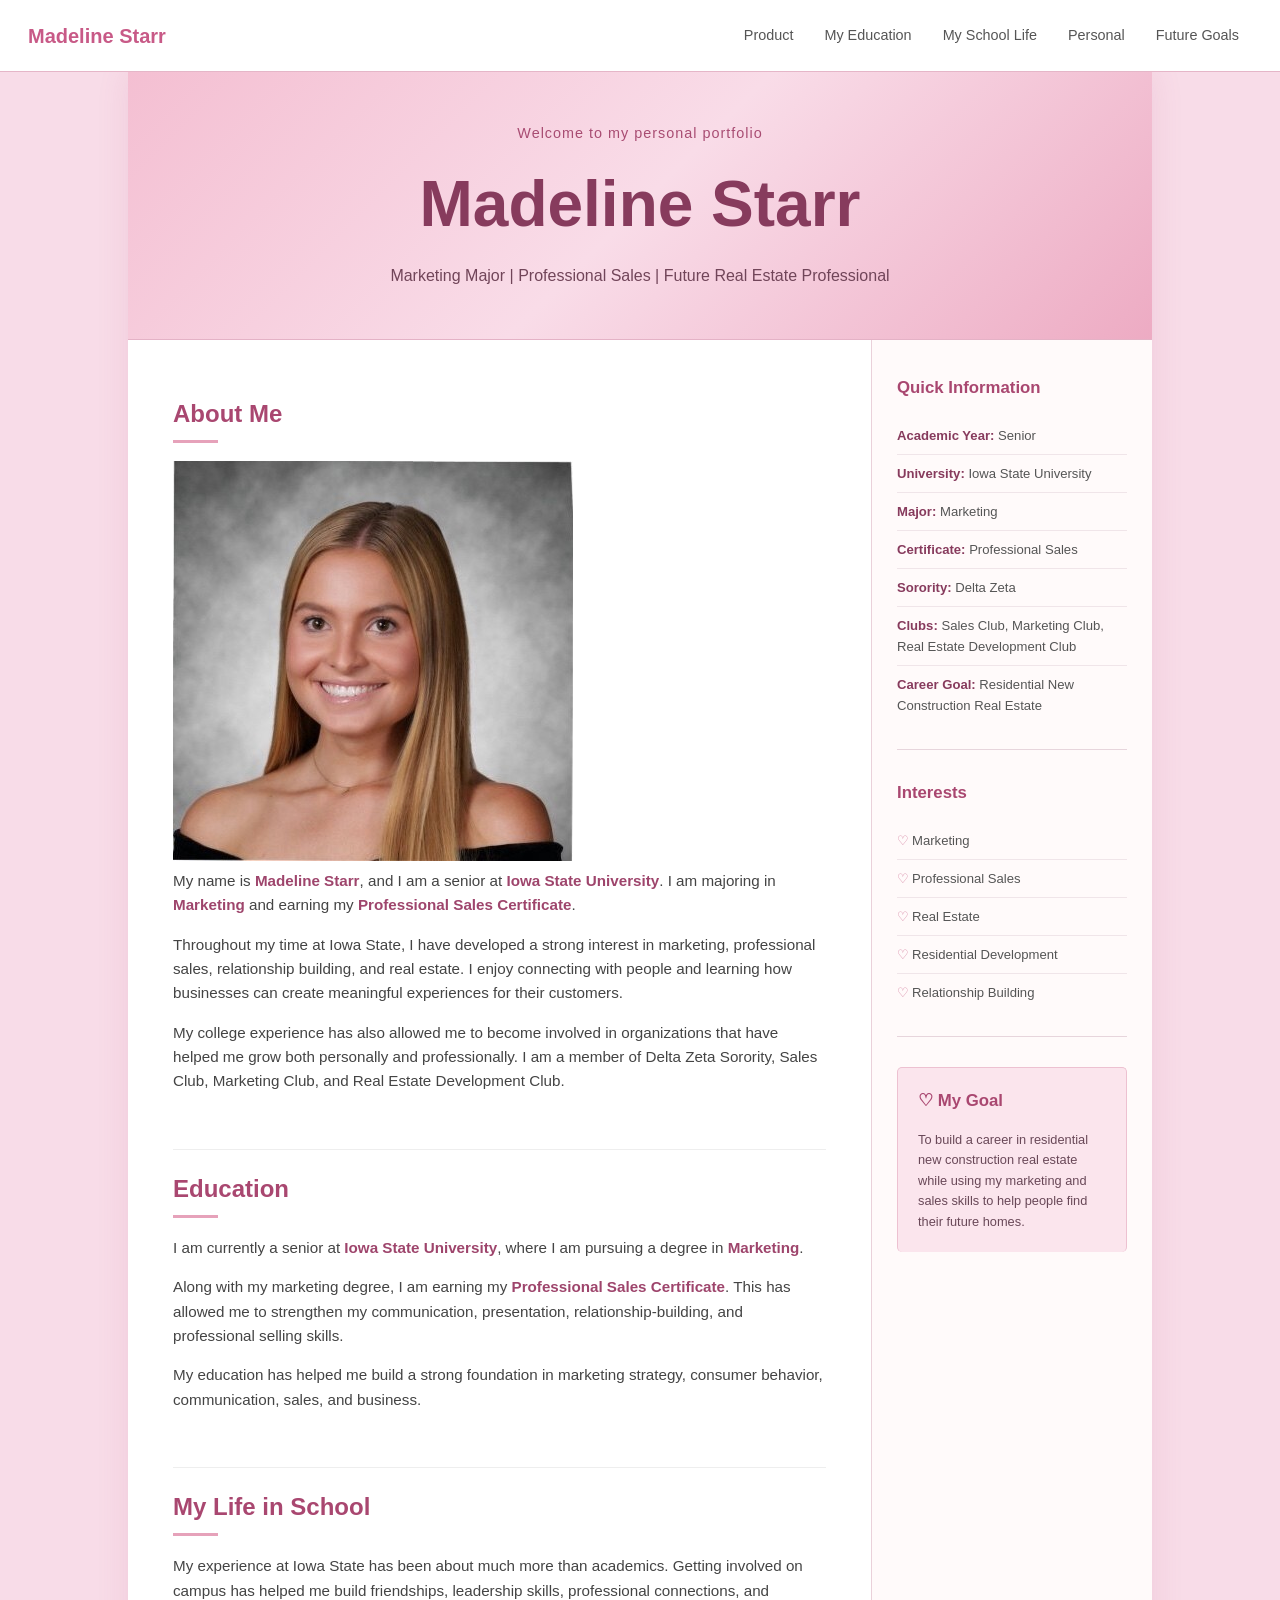
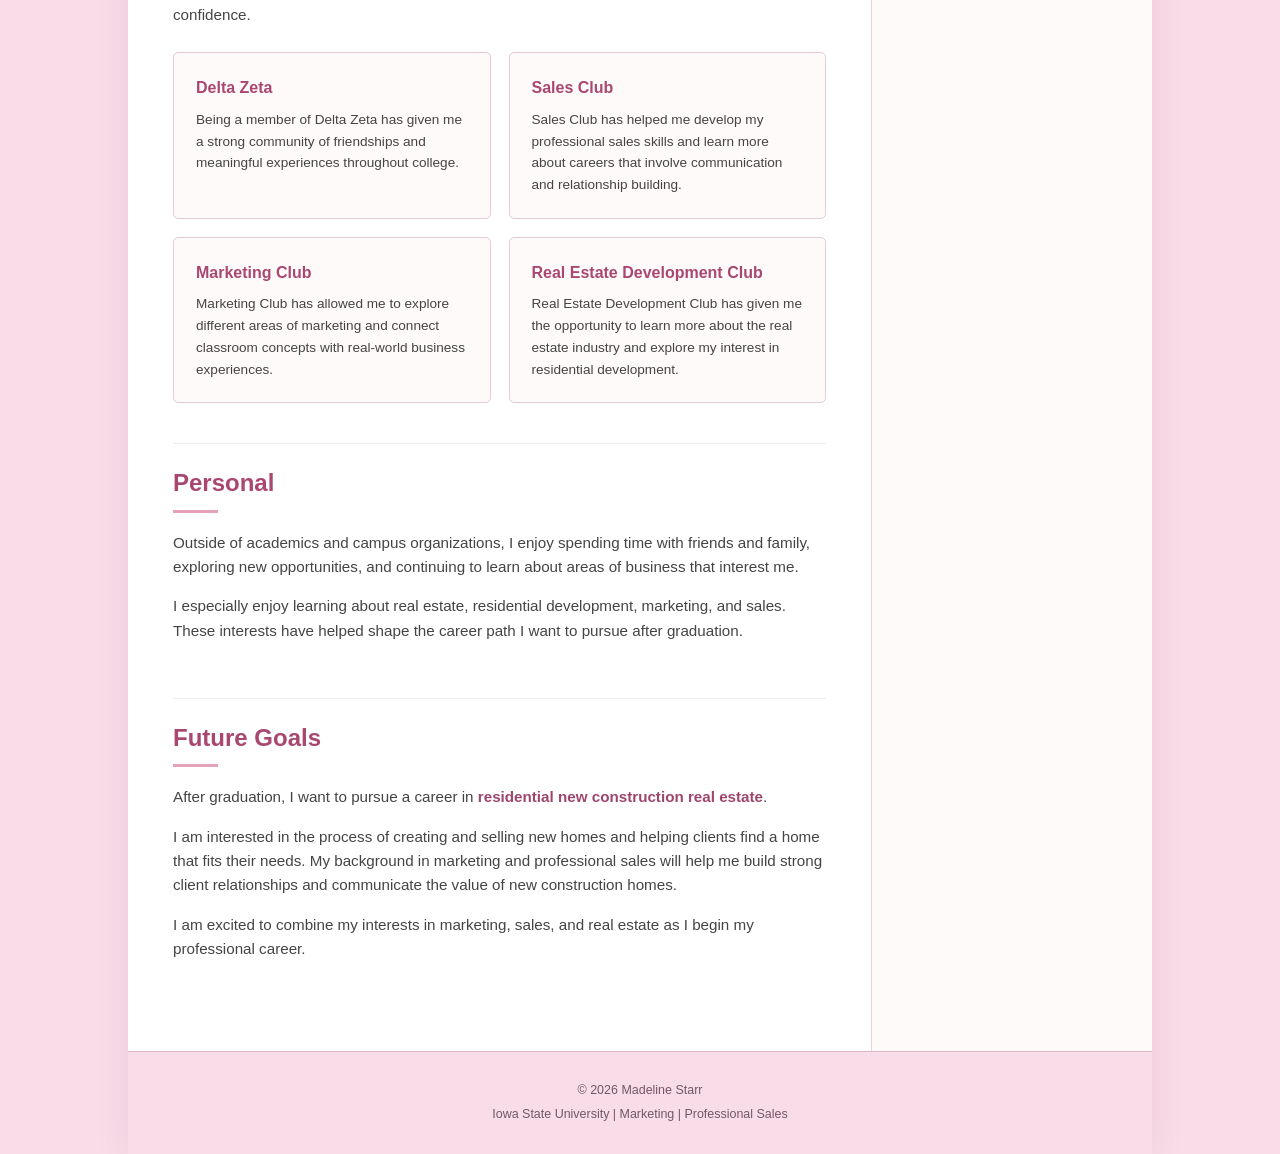
<file: index.html>
<!DOCTYPE html>
<html lang="en">

<head>
    <meta charset="UTF-8">

    <meta
        name="viewport"
        content="width=device-width, initial-scale=1.0"
    >

    <title>Madeline Starr | Marketing & Real Estate</title>

    <link rel="stylesheet" href="style.css">

</head>


<body>

    <!-- =========================================
         SITE NAVIGATION
         Created automatically by nav.js
    ========================================== -->

    <div id="site-navigation"></div>



    <!-- =========================================
         MAIN WEBSITE
    ========================================== -->

    <div class="page-wrapper">


        <!-- =====================================
             HERO / PORTFOLIO BANNER
        ====================================== -->

        <section class="hero">

            <div class="hero-content">

                <p class="hero-small-text">
                    Welcome to my personal portfolio
                </p>

                <h1>
                    Madeline Starr
                </h1>

                <p class="hero-subtitle">
                    Marketing Major | Professional Sales |
                    Future Real Estate Professional
                </p>

            </div>

        </section>



        <!-- =====================================
             MAIN CONTENT LAYOUT
        ====================================== -->

        <div class="content-layout">


            <!-- =================================
                 MAIN CONTENT
            ================================== -->

            <main class="main-content">


                <!-- ABOUT ME -->

                <section
                    id="about"
                    class="content-section"
                >

                    <h2>About Me</h2>

                    <img
                        src="composite.jpeg"
                        alt="Madeline Starr composite photo"
                        class="about-image"
                    >

                    <p>
                        My name is <strong>Madeline Starr</strong>,
                        and I am a senior at
                        <strong>Iowa State University</strong>.
                        I am majoring in <strong>Marketing</strong>
                        and earning my
                        <strong>Professional Sales Certificate</strong>.
                    </p>

                    <p>
                        Throughout my time at Iowa State, I have developed
                        a strong interest in marketing, professional sales,
                        relationship building, and real estate. I enjoy
                        connecting with people and learning how businesses
                        can create meaningful experiences for their
                        customers.
                    </p>

                    <p>
                        My college experience has also allowed me to become
                        involved in organizations that have helped me grow
                        both personally and professionally. I am a member
                        of Delta Zeta Sorority, Sales Club, Marketing Club,
                        and Real Estate Development Club.
                    </p>

                </section>



                <!-- EDUCATION -->

                <section
                    id="education"
                    class="content-section"
                >

                    <h2>Education</h2>

                    <p>
                        I am currently a senior at
                        <strong>Iowa State University</strong>,
                        where I am pursuing a degree in
                        <strong>Marketing</strong>.
                    </p>

                    <p>
                        Along with my marketing degree, I am earning my
                        <strong>Professional Sales Certificate</strong>.
                        This has allowed me to strengthen my communication,
                        presentation, relationship-building, and
                        professional selling skills.
                    </p>

                    <p>
                        My education has helped me build a strong foundation
                        in marketing strategy, consumer behavior,
                        communication, sales, and business.
                    </p>

                </section>



                <!-- SCHOOL LIFE -->

                <section
                    id="school-life"
                    class="content-section"
                >

                    <h2>My Life in School</h2>

                    <p>
                        My experience at Iowa State has been about much more
                        than academics. Getting involved on campus has
                        helped me build friendships, leadership skills,
                        professional connections, and confidence.
                    </p>


                    <div class="school-grid">


                        <div class="school-card">

                            <h3>Delta Zeta</h3>

                            <p>
                                Being a member of Delta Zeta has given me
                                a strong community of friendships and
                                meaningful experiences throughout college.
                            </p>

                        </div>


                        <div class="school-card">

                            <h3>Sales Club</h3>

                            <p>
                                Sales Club has helped me develop my
                                professional sales skills and learn more
                                about careers that involve communication
                                and relationship building.
                            </p>

                        </div>


                        <div class="school-card">

                            <h3>Marketing Club</h3>

                            <p>
                                Marketing Club has allowed me to explore
                                different areas of marketing and connect
                                classroom concepts with real-world
                                business experiences.
                            </p>

                        </div>


                        <div class="school-card">

                            <h3>Real Estate Development Club</h3>

                            <p>
                                Real Estate Development Club has given me
                                the opportunity to learn more about the
                                real estate industry and explore my
                                interest in residential development.
                            </p>

                        </div>


                    </div>

                </section>



                <!-- PERSONAL -->

                <section
                    id="personal"
                    class="content-section"
                >

                    <h2>Personal</h2>

                    <p>
                        Outside of academics and campus organizations,
                        I enjoy spending time with friends and family,
                        exploring new opportunities, and continuing to
                        learn about areas of business that interest me.
                    </p>

                    <p>
                        I especially enjoy learning about real estate,
                        residential development, marketing, and sales.
                        These interests have helped shape the career path
                        I want to pursue after graduation.
                    </p>

                </section>



                <!-- FUTURE -->

                <section
                    id="future"
                    class="content-section"
                >

                    <h2>Future Goals</h2>

                    <p>
                        After graduation, I want to pursue a career in
                        <strong>residential new construction real estate</strong>.
                    </p>

                    <p>
                        I am interested in the process of creating and
                        selling new homes and helping clients find a home
                        that fits their needs. My background in marketing
                        and professional sales will help me build strong
                        client relationships and communicate the value of
                        new construction homes.
                    </p>

                    <p>
                        I am excited to combine my interests in marketing,
                        sales, and real estate as I begin my professional
                        career.
                    </p>

                </section>

            </main>



            <!-- =================================
                 RIGHT SIDEBAR
            ================================== -->

            <aside class="sidebar">

                <div class="sidebar-box">

                    <h2>
                        Quick Information
                    </h2>


                    <ul>

                        <li>
                            <strong>Academic Year:</strong>
                            Senior
                        </li>

                        <li>
                            <strong>University:</strong>
                            Iowa State University
                        </li>

                        <li>
                            <strong>Major:</strong>
                            Marketing
                        </li>

                        <li>
                            <strong>Certificate:</strong>
                            Professional Sales
                        </li>

                        <li>
                            <strong>Sorority:</strong>
                            Delta Zeta
                        </li>

                        <li>
                            <strong>Clubs:</strong>
                            Sales Club, Marketing Club,
                            Real Estate Development Club
                        </li>

                        <li>
                            <strong>Career Goal:</strong>
                            Residential New Construction Real Estate
                        </li>

                    </ul>

                </div>



                <div class="sidebar-box">

                    <h2>
                        Interests
                    </h2>

                    <ul class="interest-list">

                        <li>Marketing</li>

                        <li>Professional Sales</li>

                        <li>Real Estate</li>

                        <li>Residential Development</li>

                        <li>Relationship Building</li>

                    </ul>

                </div>



                <div class="sidebar-box pink-box">

                    <h2>
                        ♡ My Goal
                    </h2>

                    <p>
                        To build a career in residential new construction
                        real estate while using my marketing and sales
                        skills to help people find their future homes.
                    </p>

                </div>

            </aside>


        </div>



        <!-- =====================================
             FOOTER
        ====================================== -->

        <footer>

            <p>
                © 2026 Madeline Starr
            </p>

            <p>
                Iowa State University |
                Marketing |
                Professional Sales
            </p>

        </footer>


    </div>



    <!-- =========================================
         SHARED NAVIGATION JAVASCRIPT
    ========================================== -->

    <script src="nav.js"></script>

</body>

</html>
</file>
<file: style.css>
/* =====================================================
   MADELINE STARR PORTFOLIO
   ===================================================== */


/* =====================================================
   RESET
===================================================== */

* {
    box-sizing: border-box;
    margin: 0;
    padding: 0;
}


html {
    scroll-behavior: smooth;
}


body {

    font-family:
        Arial,
        Helvetica,
        sans-serif;

    background: #f8dce8;

    color: #333;

    line-height: 1.6;
}


/* =====================================================
   PAGE WRAPPER

   80% = website
   10% left background
   10% right background
===================================================== */

.page-wrapper {

    width: 80%;

    margin: 0 auto;

    background: #ffffff;

    min-height: 100vh;

    box-shadow:
        0 0 30px rgba(180, 85, 120, 0.12);
}


/* =====================================================
   NAVIGATION
===================================================== */

.site-nav {

    width: 100%;

    background: #ffffff;

    border-bottom: 1px solid #e5b6c8;

    position: sticky;

    top: 0;

    z-index: 1000;
}


.nav-container {

    width: 100%;

    display: flex;

    align-items: center;

    justify-content: space-between;

    padding: 16px 28px;
}


.nav-logo {

    color: #c85a87;

    text-decoration: none;

    font-size: 1.25rem;

    font-weight: 700;

    white-space: nowrap;
}


.nav-links {

    display: flex;

    align-items: center;

    justify-content: flex-end;

    gap: 5px;

    list-style: none;
}


.nav-links a {

    display: block;

    padding: 8px 13px;

    color: #555;

    text-decoration: none;

    font-size: 0.9rem;

    transition: all 0.2s ease;

    border-radius: 4px;
}


.nav-links a:hover {

    background: #f9dce8;

    color: #bd4e7d;
}


/* =====================================================
   HERO
===================================================== */

.hero {

    min-height: 250px;

    display: flex;

    align-items: center;

    justify-content: center;

    text-align: center;

    padding: 50px 30px;

    background:
        linear-gradient(
            135deg,
            #f4bfd2,
            #f9dce8,
            #edabc3
        );

    border-bottom: 1px solid #e4b2c6;
}


.hero-content {

    max-width: 850px;
}


.hero-small-text {

    color: #a84c72;

    font-size: 0.9rem;

    letter-spacing: 1px;

    margin-bottom: 8px;
}


.hero h1 {

    color: #873b5d;

    font-size: clamp(2.4rem, 5vw, 4rem);

    font-weight: 700;

    margin-bottom: 8px;
}


.hero-subtitle {

    color: #714559;

    font-size: 1rem;

    font-weight: 500;
}


/* =====================================================
   MAIN CONTENT LAYOUT
===================================================== */

.content-layout {

    display: grid;

    grid-template-columns: minmax(0, 1fr) 280px;

    max-width: 1100px;

    margin: 0 auto;
}


/* =====================================================
   MAIN CONTENT
===================================================== */

.main-content {

    padding: 35px 45px;

    border-right: 1px solid #ead1da;
}


/* =====================================================
   CONTENT SECTIONS
===================================================== */

.content-section {

    padding: 20px 0 40px;

    scroll-margin-top: 80px;

    border-bottom: 1px solid #eeeeee;
}


.content-section:last-child {

    border-bottom: none;
}


.content-section h2 {

    color: #a94770;

    font-size: 1.5rem;

    margin-bottom: 18px;

    font-weight: 600;
}


.content-section h2::after {

    content: "";

    display: block;

    width: 45px;

    height: 3px;

    margin-top: 7px;

    background: #e6a2ba;
}


.content-section p {

    font-size: 0.95rem;

    margin-bottom: 15px;

    color: #444;
}


.content-section strong {

    color: #9e456c;
}


/* =====================================================
   PICTURE
===================================================== */

.picture-section {

    display: flex;

    align-items: center;

    gap: 30px;

    padding: 25px;

    background: #fff7fa;

    border: 1px solid #efd2dd;
}


.profile-photo {

    width: 170px;

    height: 170px;

    object-fit: cover;

    border-radius: 50%;

    border: 5px solid #e8aec4;
}


.picture-description h3 {

    color: #a94770;

    margin-bottom: 10px;

    font-size: 1.3rem;
}


/* =====================================================
   SCHOOL CARDS
===================================================== */

.school-grid {

    display: grid;

    grid-template-columns: repeat(2, 1fr);

    gap: 18px;

    margin-top: 25px;
}


.school-card {

    padding: 22px;

    border: 1px solid #e8c9d5;

    background: #fffafa;

    border-radius: 5px;

    transition:
        transform 0.2s ease,
        box-shadow 0.2s ease;
}


.school-card:hover {

    transform: translateY(-3px);

    box-shadow:
        0 5px 15px rgba(160, 70, 105, 0.1);
}


.school-card h3 {

    color: #a94770;

    font-size: 1rem;

    margin-bottom: 8px;
}


.school-card p {

    font-size: 0.85rem;

    margin-bottom: 0;
}


/* =====================================================
   SIDEBAR
===================================================== */

.sidebar {

    padding: 35px 25px;

    background: #fffafa;
}


.sidebar-box {

    margin-bottom: 30px;

    padding-bottom: 25px;

    border-bottom: 1px solid #e7d5dc;
}


.sidebar-box:last-child {

    border-bottom: none;
}


.sidebar-box h2 {

    color: #a94770;

    font-size: 1.05rem;

    margin-bottom: 15px;

    font-weight: 600;
}


.sidebar-box ul {

    list-style: none;
}


.sidebar-box li {

    padding: 8px 0;

    border-bottom: 1px solid #f0e5e9;

    font-size: 0.82rem;

    color: #555;
}


.sidebar-box li:last-child {

    border-bottom: none;
}


.sidebar-box strong {

    color: #873b5d;
}


/* =====================================================
   INTEREST LIST
===================================================== */

.interest-list li {

    padding-left: 15px !important;

    position: relative;
}


.interest-list li::before {

    content: "♡";

    position: absolute;

    left: 0;

    color: #d17b9b;
}


/* =====================================================
   PINK SIDEBAR BOX
===================================================== */

.pink-box {

    padding: 20px;

    background: #fbe5ed;

    border: 1px solid #edc1d1;

    border-radius: 5px;
}


.pink-box p {

    font-size: 0.8rem;

    color: #694858;

    margin-bottom: 0;
}


/* =====================================================
   FOOTER
===================================================== */

footer {

    padding: 25px;

    text-align: center;

    background: #f8dce8;

    border-top: 1px solid #e2b6c7;

    color: #765666;

    font-size: 0.78rem;
}


footer p {

    margin: 4px 0;
}


/* =====================================================
   TABLET
===================================================== */

@media (max-width: 850px) {

    .page-wrapper {

        width: 90%;
    }


    .content-layout {

        grid-template-columns: minmax(0, 1fr) 220px;
    }


    .main-content {

        padding: 30px;
    }


    .nav-container {

        padding: 12px 18px;
    }


    .nav-links a {

        padding: 7px 8px;

        font-size: 0.78rem;
    }

}


/* =====================================================
   MOBILE
===================================================== */

@media (max-width: 650px) {

    .page-wrapper {

        width: 94%;
    }


    .nav-container {

        flex-direction: column;

        gap: 10px;
    }


    .nav-links {

        width: 100%;

        justify-content: center;

        flex-wrap: wrap;
    }


    .hero {

        min-height: 220px;

        padding: 40px 20px;
    }


    .hero h1 {

        font-size: 2.3rem;
    }


    .content-layout {

        display: block;
    }


    .main-content {

        padding: 20px;
        
        border-right: none;
    }


    .sidebar {

        border-top: 1px solid #ead1da;

        padding: 25px;
    }


    .picture-section {

        flex-direction: column;

        text-align: center;
    }


    .school-grid {

        grid-template-columns: 1fr;
    }

}
</file>
